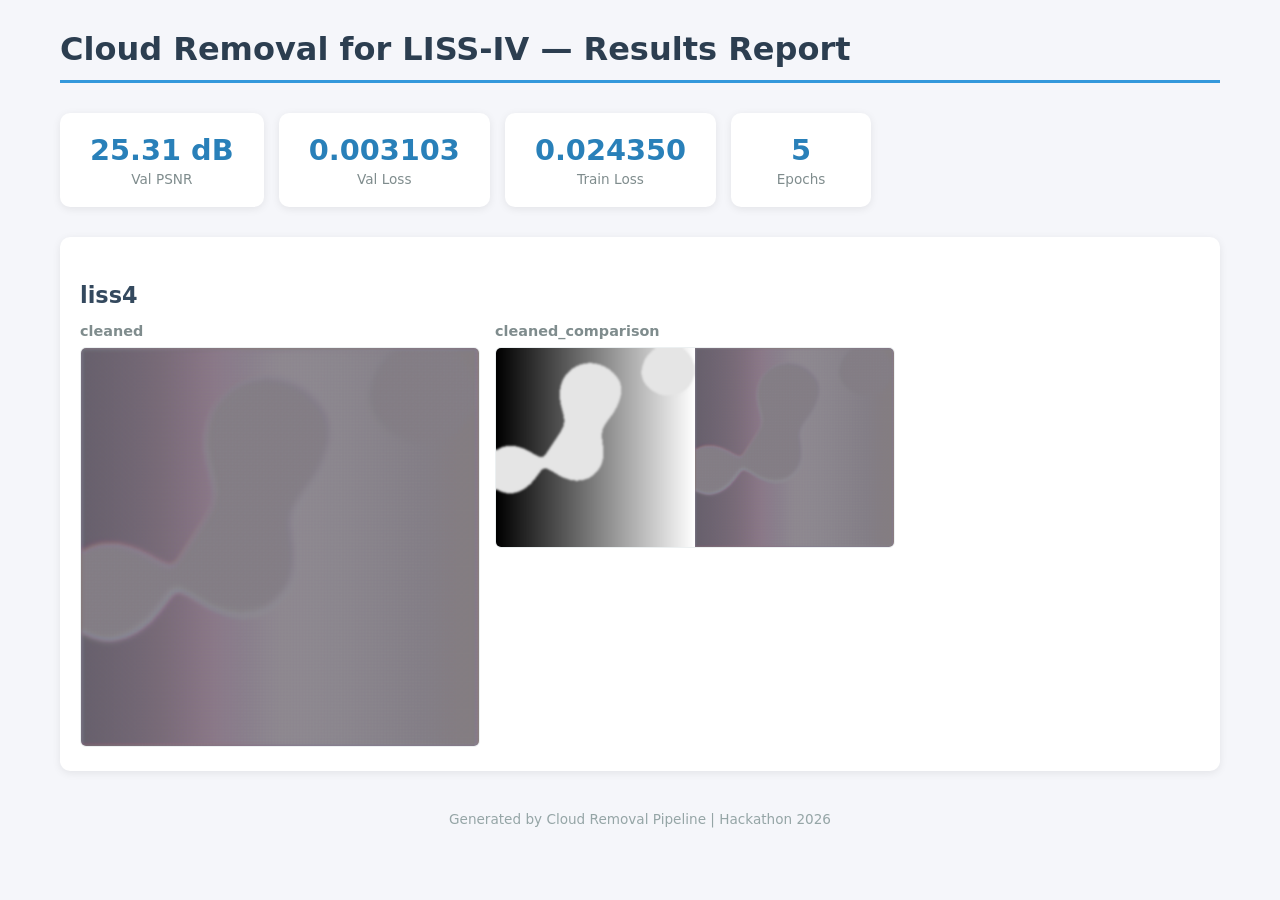
<file: report.html>
<!DOCTYPE html>
<html lang="en">
<head>
<meta charset="UTF-8">
<meta name="viewport" content="width=device-width, initial-scale=1.0">
<title>Cloud Removal Report</title>
<style>
* { margin: 0; padding: 0; box-sizing: border-box; }
body { font-family: 'Segoe UI', system-ui, sans-serif; background: #f5f6fa; color: #2c3e50; }
.container { max-width: 1200px; margin: 0 auto; padding: 30px 20px; }
h1 { font-size: 2em; border-bottom: 3px solid #3498db; padding-bottom: 12px; margin-bottom: 30px; }
h2 { font-size: 1.4em; color: #34495e; margin: 25px 0 15px; }
.metrics { display: flex; gap: 15px; flex-wrap: wrap; margin: 20px 0 30px; }
.metric-card { background: white; border-radius: 10px; padding: 20px 30px; text-align: center;
    box-shadow: 0 2px 8px rgba(0,0,0,0.08); min-width: 140px; }
.metric-value { font-size: 1.8em; font-weight: bold; color: #2980b9; }
.metric-label { font-size: 0.85em; color: #7f8c8d; margin-top: 4px; }
.section { background: white; border-radius: 10px; padding: 20px; margin: 20px 0;
    box-shadow: 0 2px 8px rgba(0,0,0,0.08); }
.img-grid { display: flex; gap: 15px; flex-wrap: wrap; }
.img-card { flex: 1; min-width: 250px; max-width: 400px; }
.img-card h4 { font-size: 0.9em; color: #7f8c8d; margin-bottom: 8px; }
.img-card img { width: 100%; border-radius: 6px; border: 1px solid #ecf0f1; }
.footer { text-align: center; margin-top: 40px; font-size: 0.85em; color: #95a5a6; }
@media print { .no-print { display: none; } body { background: white; } }
</style>
</head>
<body>
<div class="container">
<h1>Cloud Removal for LISS-IV &mdash; Results Report</h1>

        <div class="metrics">
            <div class="metric-card"><div class="metric-value">25.31 dB</div><div class="metric-label">Val PSNR</div></div>
            <div class="metric-card"><div class="metric-value">0.003103</div><div class="metric-label">Val Loss</div></div>
            <div class="metric-card"><div class="metric-value">0.024350</div><div class="metric-label">Train Loss</div></div>
            <div class="metric-card"><div class="metric-value">5</div><div class="metric-label">Epochs</div></div>
        </div>
        
<div class="section"><h2>liss4</h2><div class="img-grid"><div class="img-card"><h4>cleaned</h4><img src="[data-uri]" alt="cleaned"/></div>
<div class="img-card"><h4>cleaned_comparison</h4><img src="[data-uri]" alt="cleaned_comparison"/></div>
</div></div>

<div class="footer">Generated by Cloud Removal Pipeline | Hackathon 2026</div>
</div>
</body>
</html>
</file>
